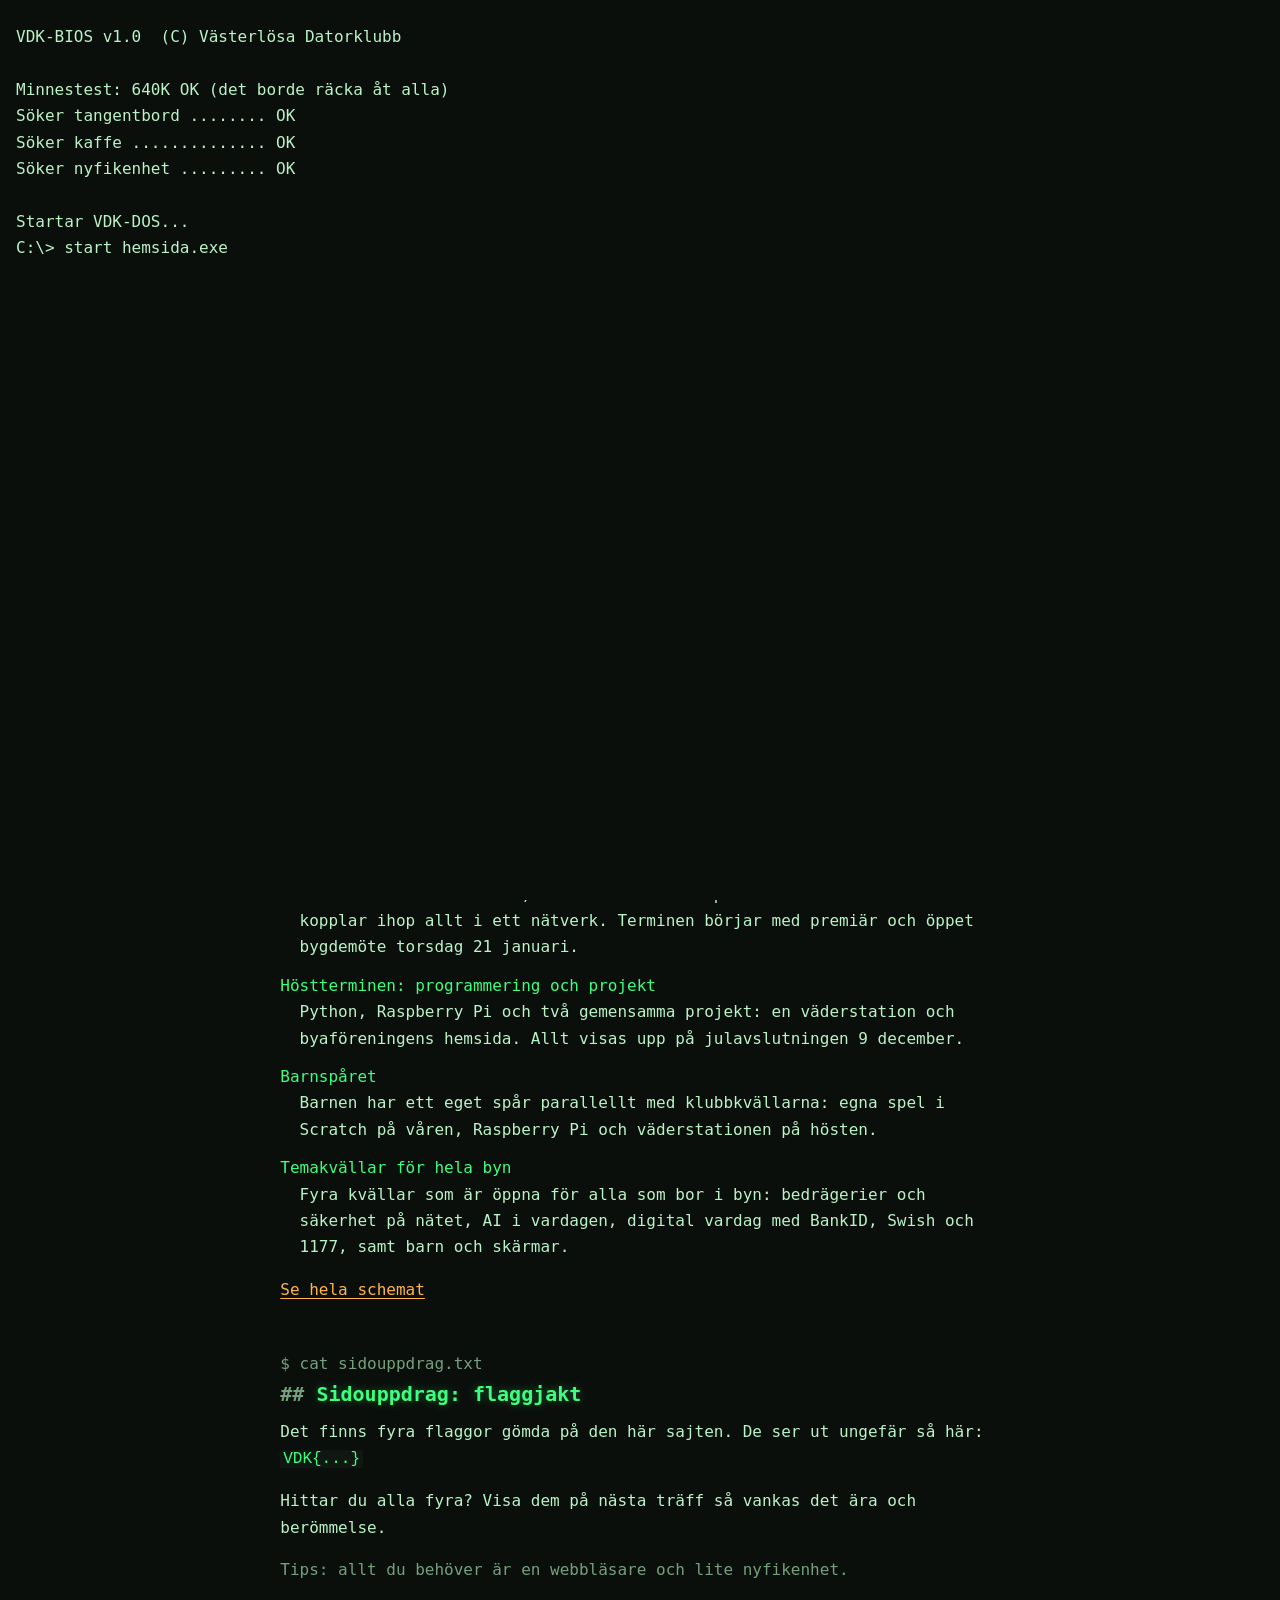
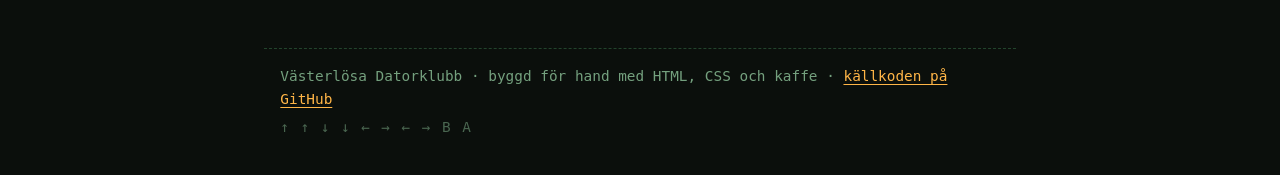
<file: index.html>
<!doctype html>
<html lang="sv">
<head>
  <meta charset="utf-8">
  <meta name="viewport" content="width=device-width, initial-scale=1">
  <title>Västerlösa Datorklubb</title>
  <meta name="description" content="Västerlösa Datorklubb: en datorklubb för hela byn, med klubbkvällar, barnspår och temakvällar under 2027.">
  <meta name="theme-color" content="#0b0f0c">
  <link rel="icon" href="favicon.svg" type="image/svg+xml">
  <link rel="stylesheet" href="style.css">
  <script src="main.js" defer></script>
</head>
<body>
<!--
  Hej du som läser källkoden!
  Det är precis så här man lär sig. Fortsätt gräva.

  Flagga 1/4: VDK{v13w_s0urc3_4r_3n_sup3rkr4ft}
-->
<a class="skip" href="#main">Hoppa till innehållet</a>

<header class="site-header wrap">
  <a class="logo" href="index.html" aria-label="Västerlösa Datorklubb, startsida">VDK<span class="cursor" aria-hidden="true">_</span></a>
  <nav aria-label="Huvudmeny">
    <ul>
      <li><a href="schema.html">schema</a></li>
      <li><a href="delta.html">delta</a></li>
      <li><a href="projekt.html">projekt</a></li>
      <li><a href="sponsorer.html">sponsorer</a></li>
    </ul>
  </nav>
</header>

<main id="main" class="wrap">

  <section aria-labelledby="title">
<pre class="ascii" aria-hidden="true">
__     ______  _  __
\ \   / /  _ \| |/ /
 \ \ / /| | | | ' /
  \ V / | |_| | . \
   \_/  |____/|_|\_\
</pre>
    <h1 id="title">Västerlösa Datorklubb</h1>
    <p class="tagline">En datorklubb för hela byn. Vi skruvar, installerar, programmerar och bygger saker tillsammans, och barnen har ett eget spår med Scratch. Nybörjare och veteraner är lika välkomna.</p>
    <p><a href="delta.html">Så är du med</a> · <a href="schema.html">Schema 2027</a></p>
  </section>

  <!-- Fylls i av main.js utifrån schema.html -->
  <section id="next-meetup" class="box" aria-labelledby="next-title" hidden>
    <p class="prompt" aria-hidden="true">$ ./nasta-traff --nedrakning</p>
    <h2 id="next-title">Nästa träff</h2>
    <p class="next-when" data-field="when"></p>
    <p class="next-what" data-field="what"></p>
    <p class="countdown" data-field="countdown"></p>
    <p class="unix dim" data-field="unix"></p>
  </section>

  <section aria-labelledby="year-title">
    <p class="prompt" aria-hidden="true">$ cat 2027.txt</p>
    <h2 id="year-title">Det här gör vi 2027</h2>
    <dl>
      <dt>Vårterminen: hårdvara, operativsystem och nätverk</dt>
      <dd>Vi skruvar isär datorer, installerar Linux på skänkta datorer och kopplar ihop allt i ett nätverk. Terminen börjar med premiär och öppet bygdemöte torsdag 21 januari.</dd>
      <dt>Höstterminen: programmering och projekt</dt>
      <dd>Python, Raspberry Pi och två gemensamma projekt: en väderstation och byaföreningens hemsida. Allt visas upp på julavslutningen 9 december.</dd>
      <dt>Barnspåret</dt>
      <dd>Barnen har ett eget spår parallellt med klubbkvällarna: egna spel i Scratch på våren, Raspberry Pi och väderstationen på hösten.</dd>
      <dt>Temakvällar för hela byn</dt>
      <dd>Fyra kvällar som är öppna för alla som bor i byn: bedrägerier och säkerhet på nätet, AI i vardagen, digital vardag med BankID, Swish och 1177, samt barn och skärmar.</dd>
    </dl>
    <p><a href="schema.html">Se hela schemat</a></p>
  </section>

  <section aria-labelledby="quest-title">
    <p class="prompt" aria-hidden="true">$ cat sidouppdrag.txt</p>
    <h2 id="quest-title">Sidouppdrag: flaggjakt</h2>
    <p>Det finns fyra flaggor gömda på den här sajten. De ser ut ungefär så här: <code>VDK{...}</code></p>
    <p>Hittar du alla fyra? Visa dem på nästa träff så vankas det ära och berömmelse.</p>
    <p class="dim">Tips: allt du behöver är en webbläsare och lite nyfikenhet.</p>
  </section>

</main>

<footer class="site-footer wrap">
  <p>Västerlösa Datorklubb · byggd för hand med HTML, CSS och kaffe · <a href="https://github.com/vasterlosa-datorklubb/vdk-hemsida">källkoden på GitHub</a></p>
  <p class="konami" title="Prova att trycka på tangenterna">↑ ↑ ↓ ↓ ← → ← → B A</p>
</footer>
</body>
</html>
</file>
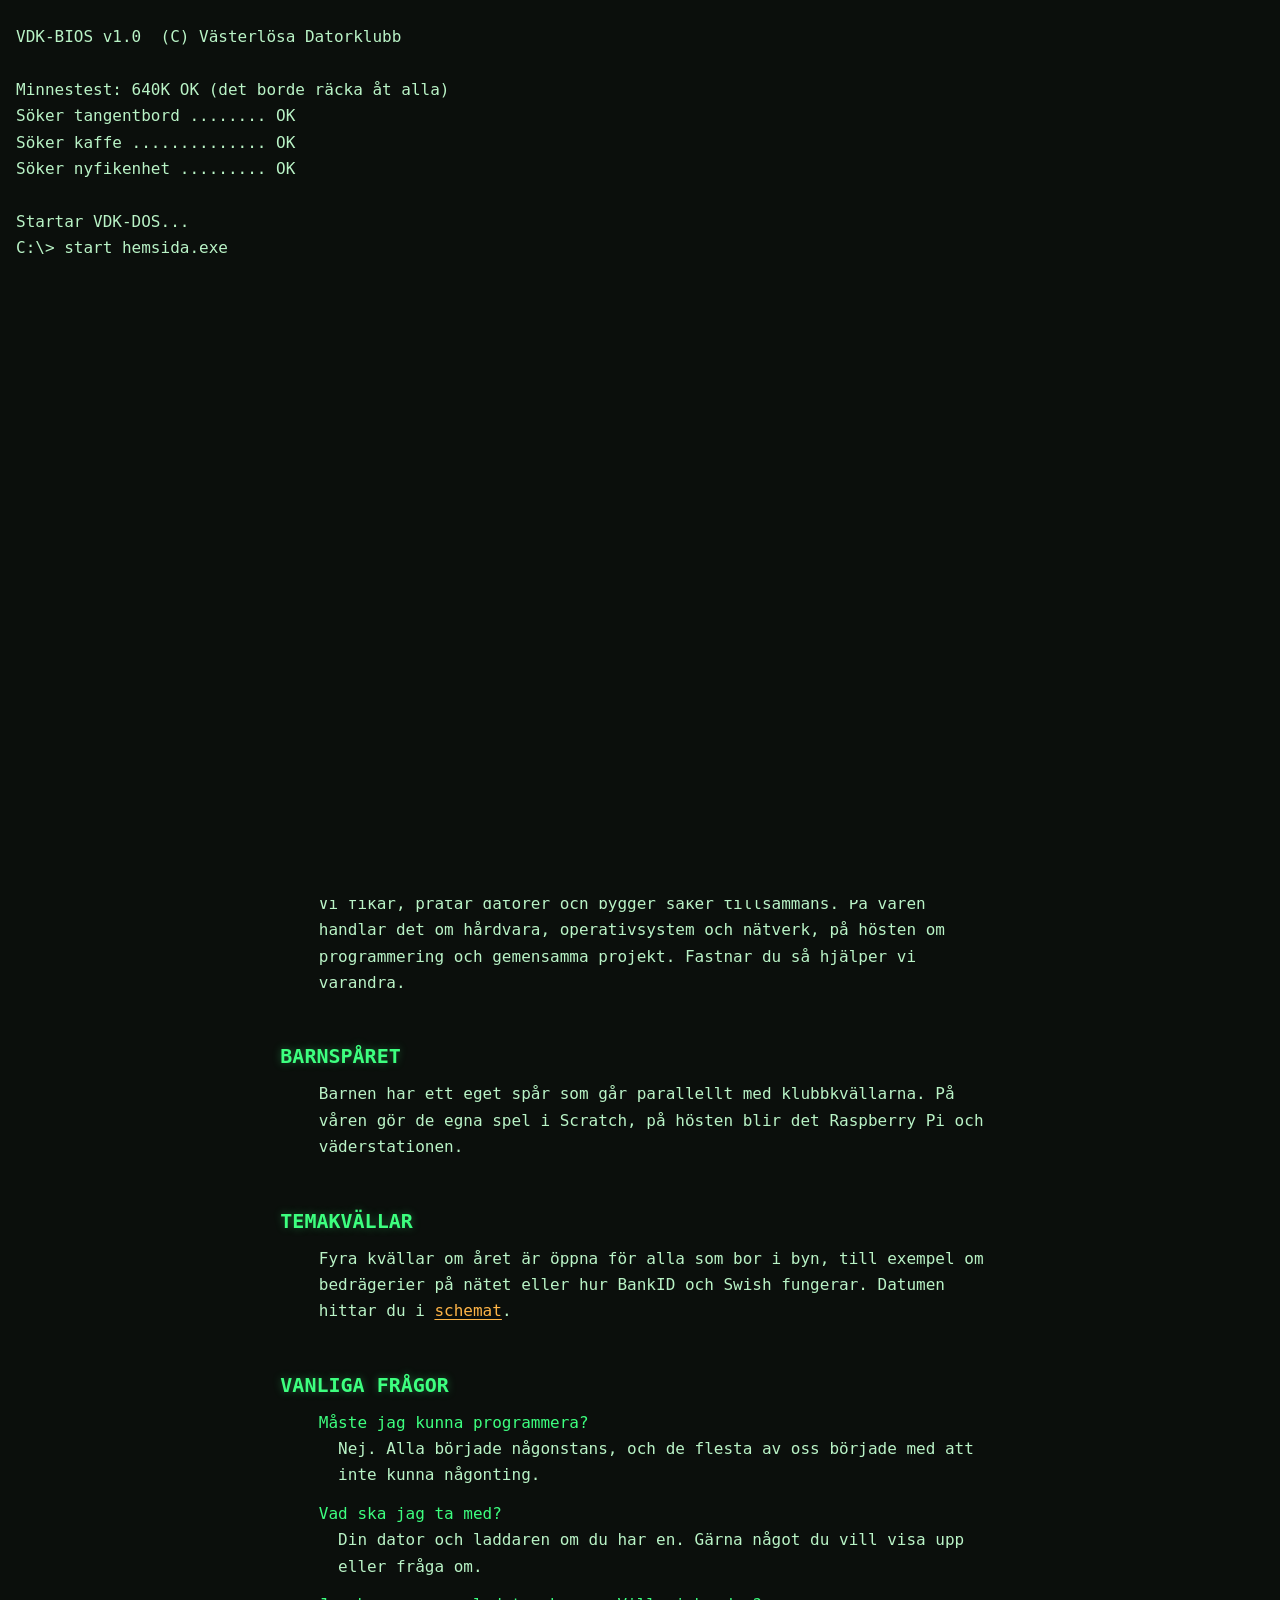
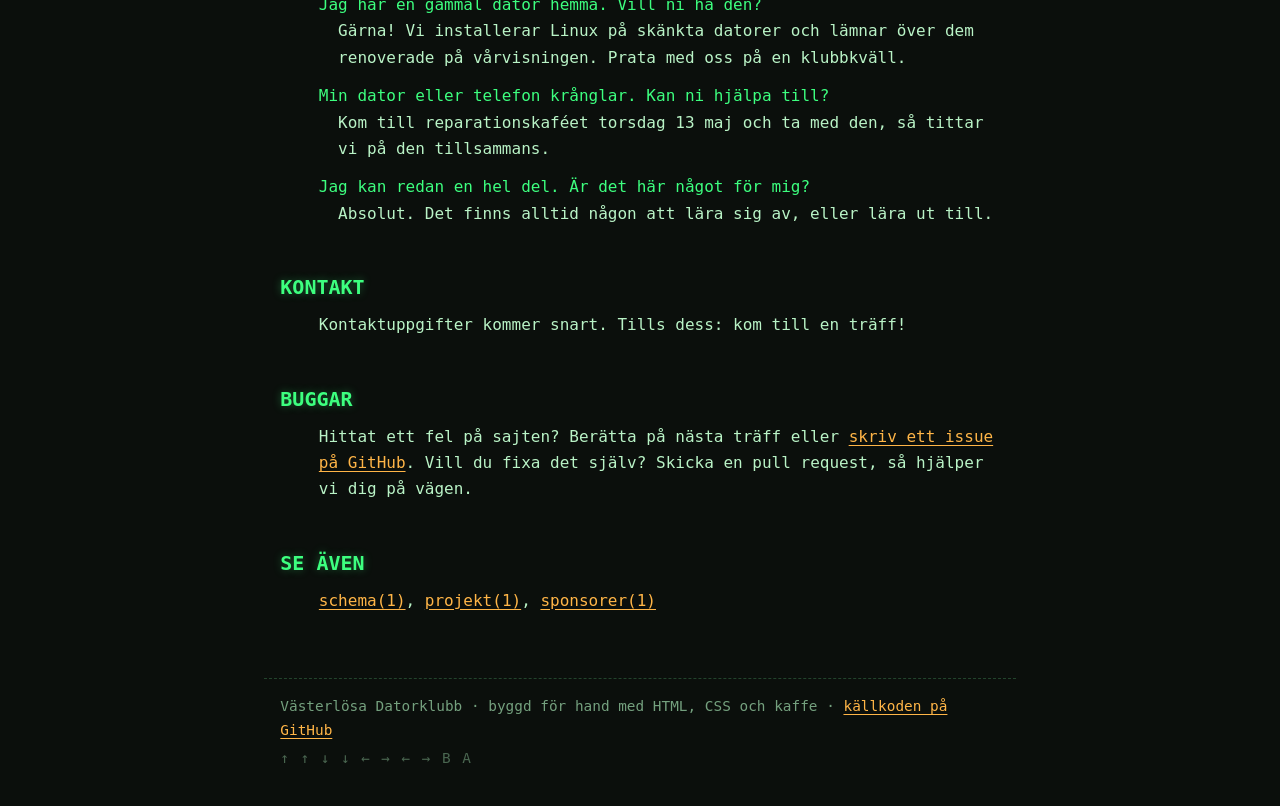
<file: delta.html>
<!doctype html>
<html lang="sv">
<head>
  <meta charset="utf-8">
  <meta name="viewport" content="width=device-width, initial-scale=1">
  <title>Delta · Västerlösa Datorklubb</title>
  <meta name="description" content="Så är du med i Västerlösa Datorklubb. Inga förkunskaper krävs, och barnen har ett eget spår.">
  <meta name="theme-color" content="#0b0f0c">
  <link rel="icon" href="favicon.svg" type="image/svg+xml">
  <link rel="stylesheet" href="style.css">
  <script src="main.js" defer></script>
</head>
<body>
<a class="skip" href="#main">Hoppa till innehållet</a>

<header class="site-header wrap">
  <a class="logo" href="index.html" aria-label="Västerlösa Datorklubb, startsida">VDK<span class="cursor" aria-hidden="true">_</span></a>
  <nav aria-label="Huvudmeny">
    <ul>
      <li><a href="schema.html">schema</a></li>
      <li><a href="delta.html" aria-current="page">delta</a></li>
      <li><a href="projekt.html">projekt</a></li>
      <li><a href="sponsorer.html">sponsorer</a></li>
    </ul>
  </nav>
</header>

<main id="main" class="wrap man">
  <p class="prompt" aria-hidden="true">$ man delta</p>
  <div class="man-head" aria-hidden="true">
    <span>DELTA(1)</span><span>Västerlösa Datorklubb</span><span>DELTA(1)</span>
  </div>

  <h1>Så är du med</h1>

  <section>
    <h2>Namn</h2>
    <p>delta: bli en del av Västerlösa Datorklubb</p>
  </section>

  <section>
    <h2>Systemkrav</h2>
    <dl>
      <dt>Nyfikenhet</dt>
      <dd>version 1.0 eller senare</dd>
      <dt>Förkunskaper</dt>
      <dd>inga alls</dd>
      <dt>Dator</dt>
      <dd>ta med om du har en, men kom även om du inte har det</dd>
    </dl>
  </section>

  <section>
    <h2>Installation</h2>
    <ol>
      <li>Kom till premiären och det öppna bygdemötet torsdag 21 januari. Där berättar vi om klubben och du kan göra en intresseanmälan.</li>
      <li>Kolla <a href="schema.html">schemat</a> för resten av året. Klubbkvällarna är på torsdagar udda veckor.</li>
      <li>Säg hej. Resten löser sig.</li>
    </ol>
    <!-- TODO: kostar det något? Skriv det här i så fall. -->
  </section>

  <section>
    <h2>Beskrivning</h2>
    <p>Vi fikar, pratar datorer och bygger saker tillsammans. På våren handlar det om hårdvara, operativsystem och nätverk, på hösten om programmering och gemensamma projekt. Fastnar du så hjälper vi varandra.</p>
  </section>

  <section>
    <h2>Barnspåret</h2>
    <!-- TODO: vilka åldrar gäller barnspåret? -->
    <p>Barnen har ett eget spår som går parallellt med klubbkvällarna. På våren gör de egna spel i Scratch, på hösten blir det Raspberry Pi och väderstationen.</p>
  </section>

  <section>
    <h2>Temakvällar</h2>
    <p>Fyra kvällar om året är öppna för alla som bor i byn, till exempel om bedrägerier på nätet eller hur BankID och Swish fungerar. Datumen hittar du i <a href="schema.html">schemat</a>.</p>
  </section>

  <section>
    <h2>Vanliga frågor</h2>
    <dl>
      <dt>Måste jag kunna programmera?</dt>
      <dd>Nej. Alla började någonstans, och de flesta av oss började med att inte kunna någonting.</dd>
      <dt>Vad ska jag ta med?</dt>
      <dd>Din dator och laddaren om du har en. Gärna något du vill visa upp eller fråga om.</dd>
      <dt>Jag har en gammal dator hemma. Vill ni ha den?</dt>
      <dd>Gärna! Vi installerar Linux på skänkta datorer och lämnar över dem renoverade på vårvisningen. Prata med oss på en klubbkväll.</dd>
      <dt>Min dator eller telefon krånglar. Kan ni hjälpa till?</dt>
      <dd>Kom till reparationskaféet torsdag 13 maj och ta med den, så tittar vi på den tillsammans.</dd>
      <dt>Jag kan redan en hel del. Är det här något för mig?</dt>
      <dd>Absolut. Det finns alltid någon att lära sig av, eller lära ut till.</dd>
    </dl>
  </section>

  <section>
    <h2>Kontakt</h2>
    <!-- TODO: lägg in e-post eller annan kontaktväg -->
    <p>Kontaktuppgifter kommer snart. Tills dess: kom till en träff!</p>
  </section>

  <section>
    <h2>Buggar</h2>
    <p>Hittat ett fel på sajten? Berätta på nästa träff eller <a href="https://github.com/vasterlosa-datorklubb/vdk-hemsida/issues">skriv ett issue på GitHub</a>. Vill du fixa det själv? Skicka en pull request, så hjälper vi dig på vägen.</p>
  </section>

  <section>
    <h2>Se även</h2>
    <p><a href="schema.html">schema(1)</a>, <a href="projekt.html">projekt(1)</a>, <a href="sponsorer.html">sponsorer(1)</a></p>
  </section>
</main>

<footer class="site-footer wrap">
  <p>Västerlösa Datorklubb · byggd för hand med HTML, CSS och kaffe · <a href="https://github.com/vasterlosa-datorklubb/vdk-hemsida">källkoden på GitHub</a></p>
  <p class="konami" title="Prova att trycka på tangenterna">↑ ↑ ↓ ↓ ← → ← → B A</p>
</footer>
</body>
</html>
</file>
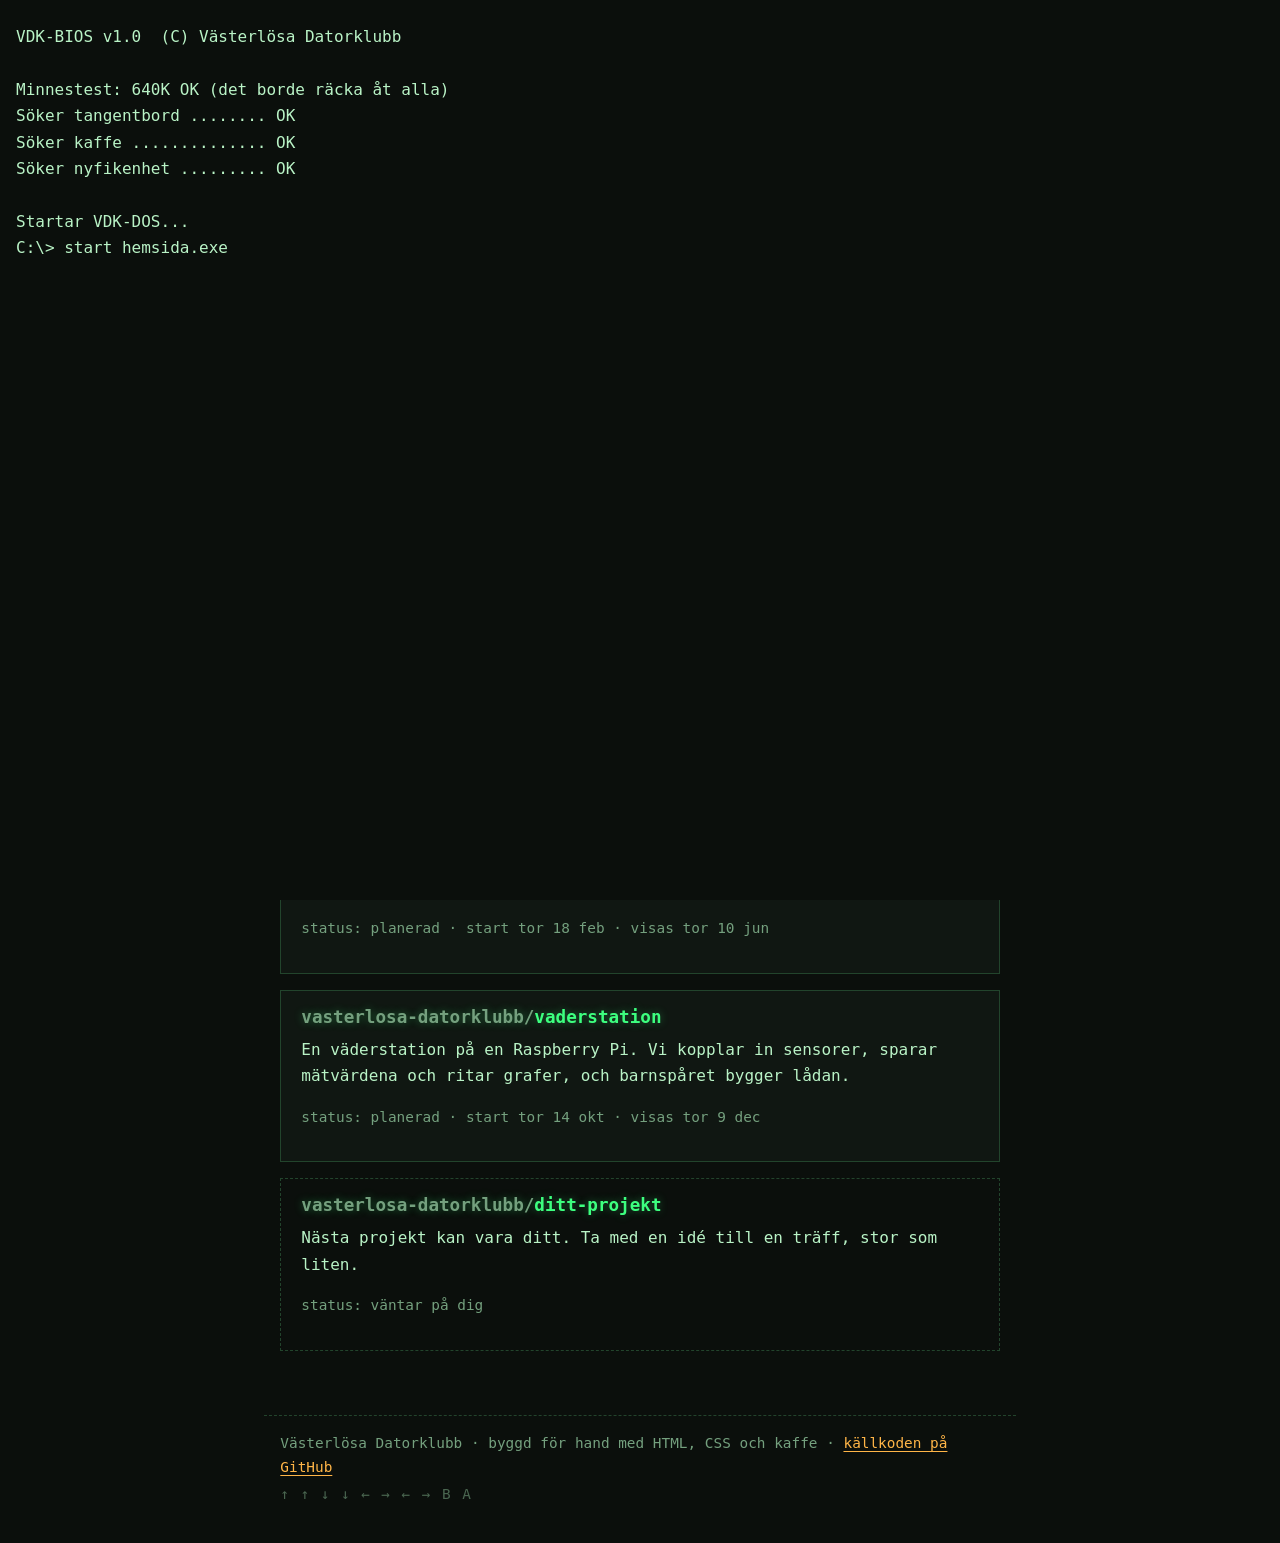
<file: projekt.html>
<!doctype html>
<html lang="sv">
<head>
  <meta charset="utf-8">
  <meta name="viewport" content="width=device-width, initial-scale=1">
  <title>Projekt · Västerlösa Datorklubb</title>
  <meta name="description" content="Det Västerlösa Datorklubb bygger 2027: renoverade datorer, Scratch-spel, en väderstation och byns hemsida.">
  <meta name="theme-color" content="#0b0f0c">
  <link rel="icon" href="favicon.svg" type="image/svg+xml">
  <link rel="stylesheet" href="style.css">
  <script src="main.js" defer></script>
</head>
<body>
<a class="skip" href="#main">Hoppa till innehållet</a>

<header class="site-header wrap">
  <a class="logo" href="index.html" aria-label="Västerlösa Datorklubb, startsida">VDK<span class="cursor" aria-hidden="true">_</span></a>
  <nav aria-label="Huvudmeny">
    <ul>
      <li><a href="schema.html">schema</a></li>
      <li><a href="delta.html">delta</a></li>
      <li><a href="projekt.html" aria-current="page">projekt</a></li>
      <li><a href="sponsorer.html">sponsorer</a></li>
    </ul>
  </nav>
</header>

<main id="main" class="wrap">
  <p class="prompt" aria-hidden="true">$ ls ~/projekt</p>
  <h1>Projekt</h1>
  <p>Här samlar vi det klubben bygger. All kod läggs öppet på GitHub, så att vem som helst kan titta, lära sig och bidra.</p>
  <p>GitHub: <a href="https://github.com/vasterlosa-datorklubb">github.com/vasterlosa-datorklubb</a></p>

  <ul class="repos">
    <li class="repo">
      <h2><span class="dim">vasterlosa-datorklubb/</span><wbr><a class="name" href="https://github.com/vasterlosa-datorklubb/vdk-hemsida">vdk-hemsida</a></h2>
      <p>Den här sajten, och klubbens allra första projekt. Vanlig HTML, CSS och lite JavaScript, inga ramverk. Under hösten bygger vi vidare på den tillsammans, från HTML och struktur till design och publicering.</p>
      <p>Hittar du en bugg eller något som kan bli bättre? <a href="https://github.com/vasterlosa-datorklubb/vdk-hemsida/issues">Skriv ett issue</a> eller skicka en <a href="https://github.com/vasterlosa-datorklubb/vdk-hemsida/pulls">pull request</a>!</p>
      <div class="langbar" aria-hidden="true">
        <span class="lang-html" style="width: 59%"></span>
        <span class="lang-css" style="width: 18%"></span>
        <span class="lang-js" style="width: 23%"></span>
      </div>
      <p class="meta">
        <i class="lang-html"></i>HTML 59% · <i class="lang-css"></i>CSS 18% · <i class="lang-js"></i>JavaScript 23%
        <br>status: pågår · byggs vidare tor 11 nov och tor 25 nov · visas tor 9 dec
      </p>
    </li>
    <li class="repo">
      <h2><span class="dim">vasterlosa-datorklubb/</span><wbr><span class="name">datorer-till-byn</span></h2>
      <p>Vi installerar Linux på skänkta datorer och lämnar över dem renoverade på vårvisningen.</p>
      <p class="meta">status: planerad · start tor 4 mar · visas tor 10 jun</p>
    </li>
    <li class="repo">
      <h2><span class="dim">vasterlosa-datorklubb/</span><wbr><span class="name">scratch-spel</span></h2>
      <p>Barnspårets egna spel i Scratch, med figurer, ljud, poäng och nivåer. Alla får spela varandras spel innan de visas upp på vårvisningen.</p>
      <p class="meta">status: planerad · start tor 18 feb · visas tor 10 jun</p>
    </li>
    <li class="repo">
      <h2><span class="dim">vasterlosa-datorklubb/</span><wbr><span class="name">vaderstation</span></h2>
      <p>En väderstation på en Raspberry Pi. Vi kopplar in sensorer, sparar mätvärdena och ritar grafer, och barnspåret bygger lådan.</p>
      <p class="meta">status: planerad · start tor 14 okt · visas tor 9 dec</p>
    </li>
    <li class="repo repo-empty">
      <h2><span class="dim">vasterlosa-datorklubb/</span><wbr><span class="name">ditt-projekt</span></h2>
      <p>Nästa projekt kan vara ditt. Ta med en idé till en träff, stor som liten.</p>
      <p class="meta">status: väntar på dig</p>
    </li>
  </ul>
</main>

<footer class="site-footer wrap">
  <p>Västerlösa Datorklubb · byggd för hand med HTML, CSS och kaffe · <a href="https://github.com/vasterlosa-datorklubb/vdk-hemsida">källkoden på GitHub</a></p>
  <p class="konami" title="Prova att trycka på tangenterna">↑ ↑ ↓ ↓ ← → ← → B A</p>
</footer>
</body>
</html>
</file>
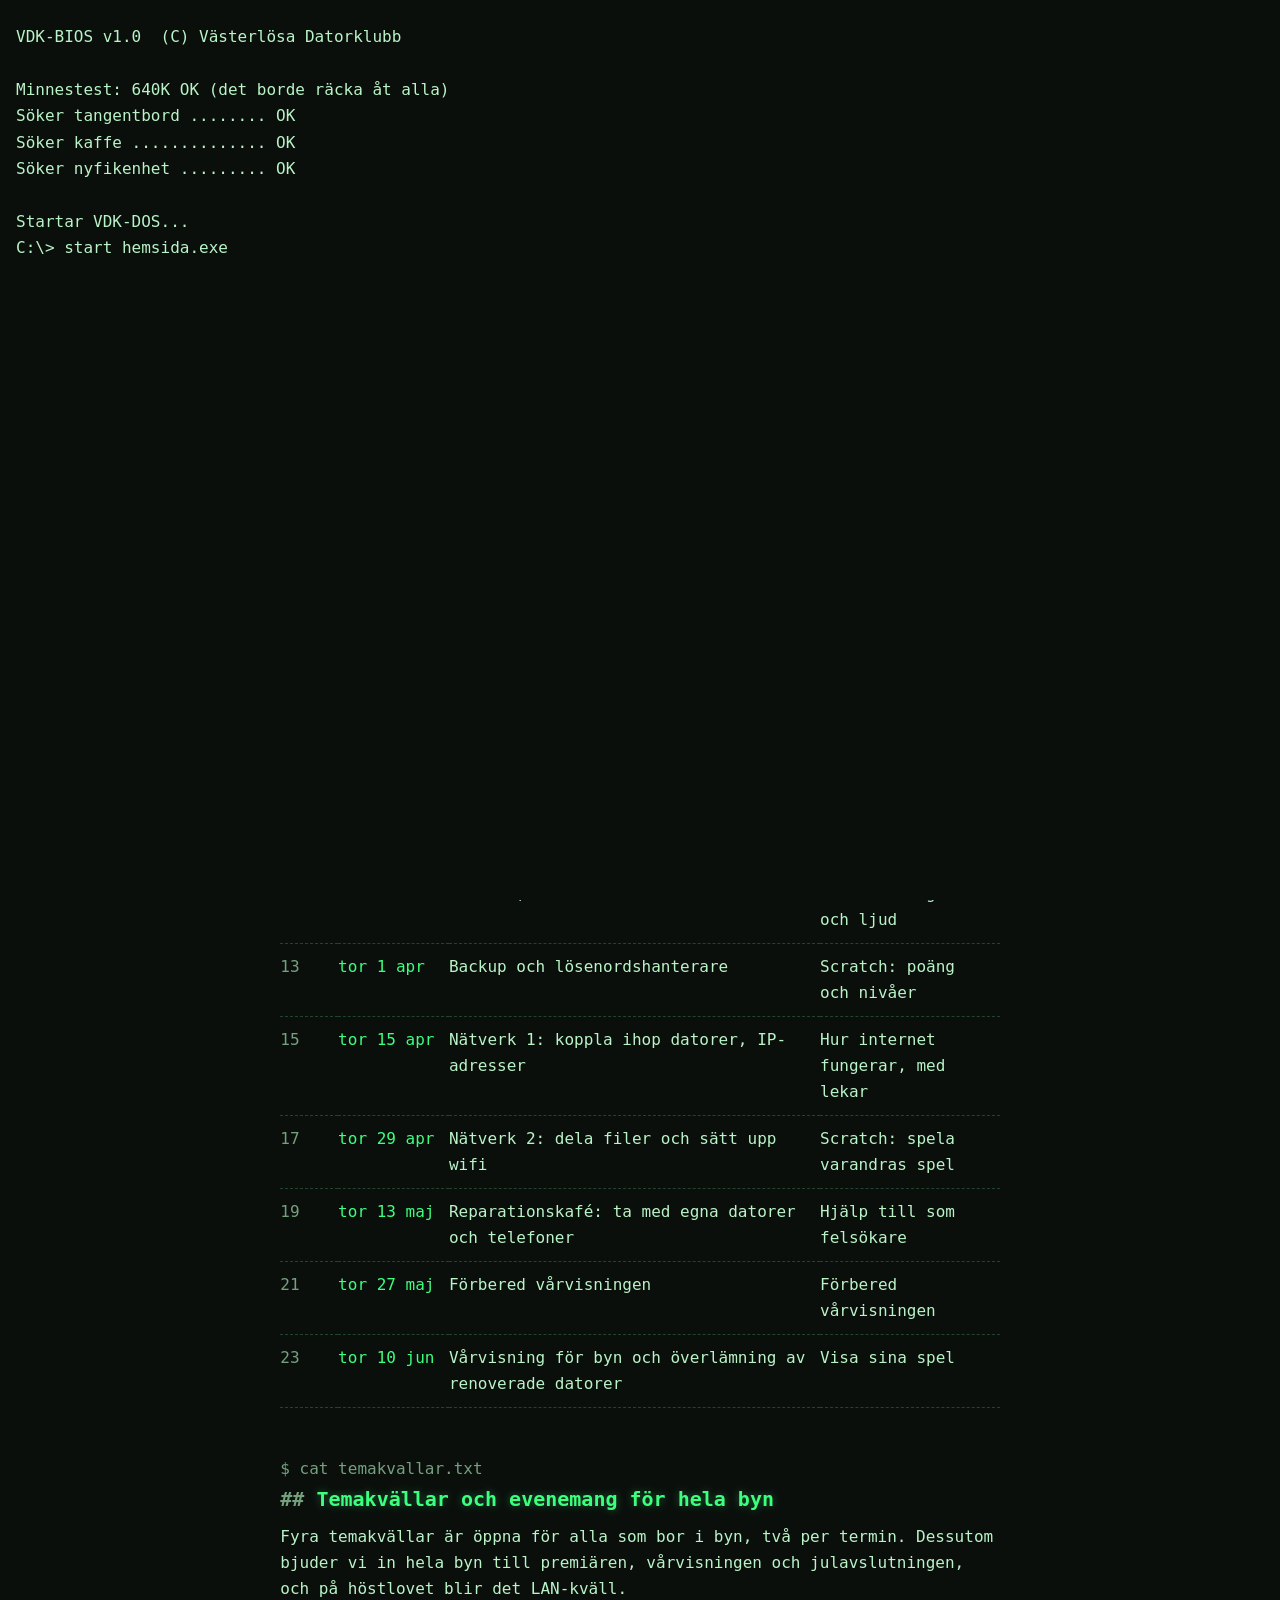
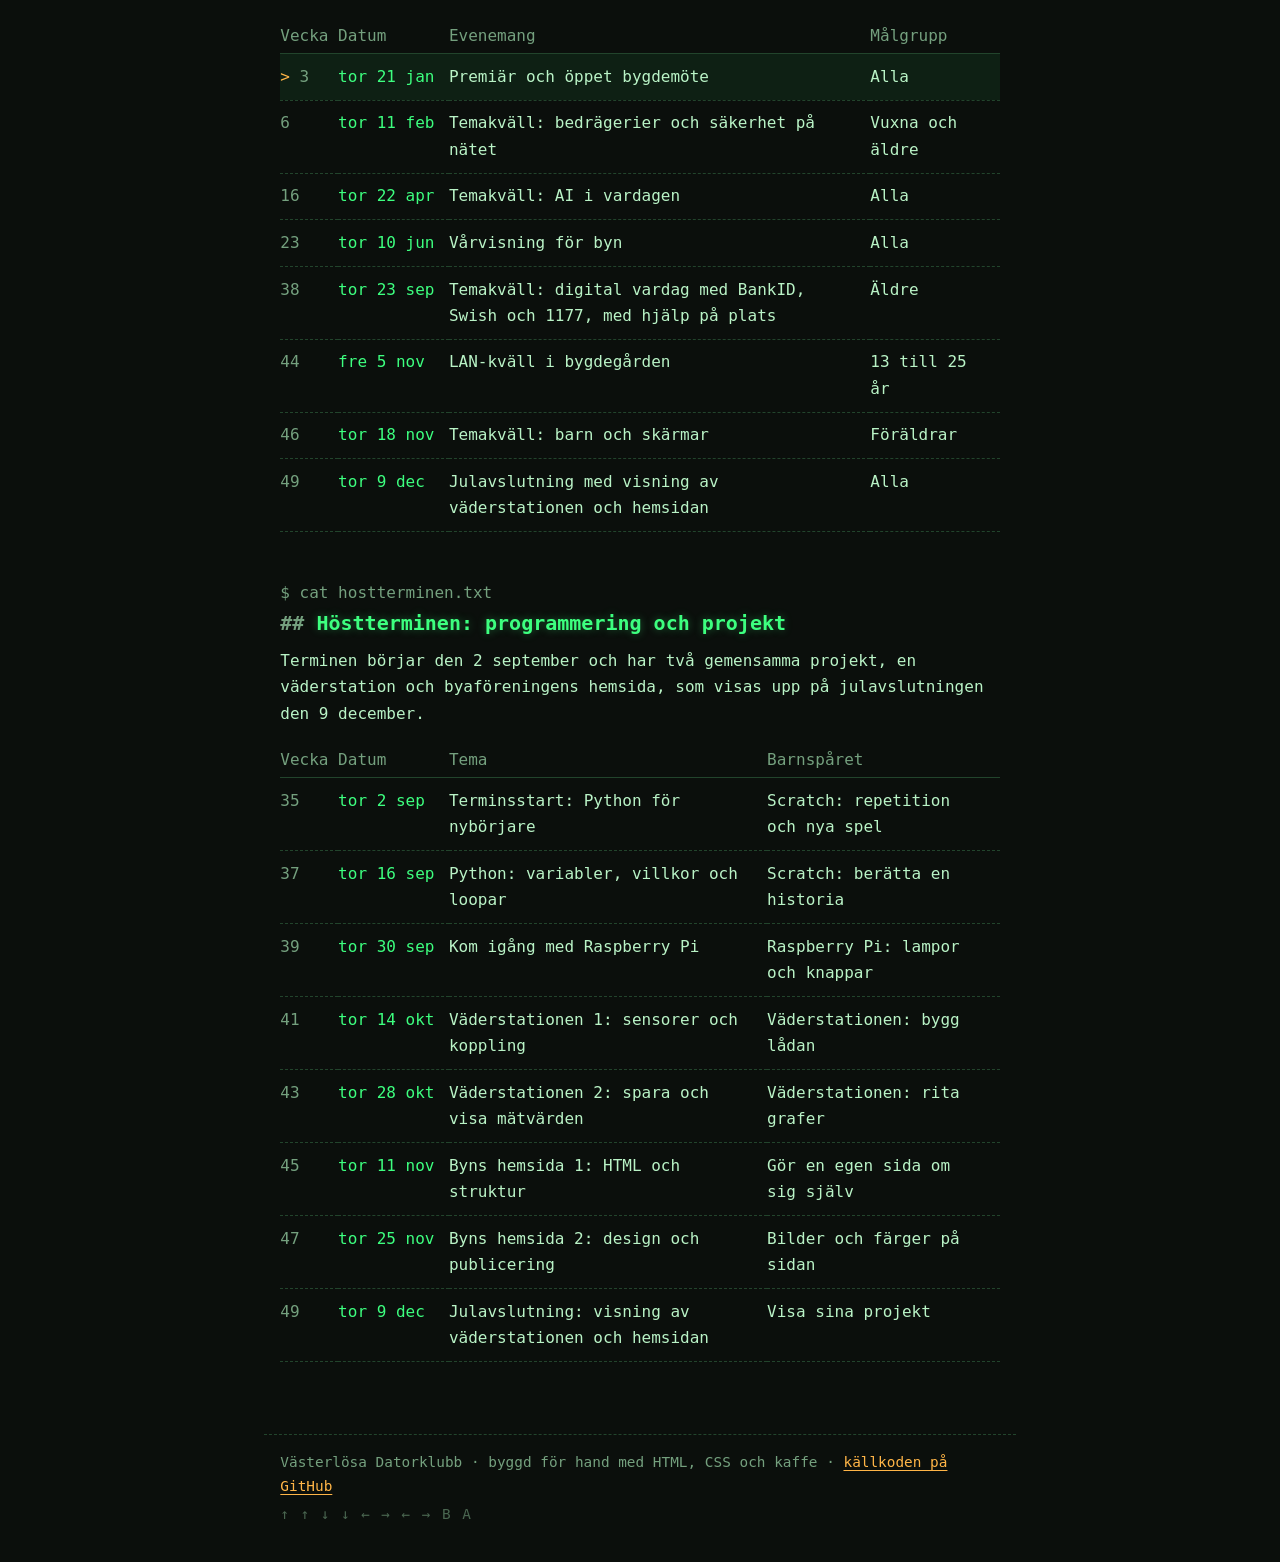
<file: schema.html>
<!doctype html>
<html lang="sv">
<head>
  <meta charset="utf-8">
  <meta name="viewport" content="width=device-width, initial-scale=1">
  <title>Schema 2027 · Västerlösa Datorklubb</title>
  <meta name="description" content="Schema 2027 för Västerlösa Datorklubb: klubbkvällar, barnspåret, temakvällar och evenemang för hela byn.">
  <meta name="theme-color" content="#0b0f0c">
  <link rel="icon" href="favicon.svg" type="image/svg+xml">
  <link rel="stylesheet" href="style.css">
  <script src="main.js" defer></script>
</head>
<body>
<a class="skip" href="#main">Hoppa till innehållet</a>

<header class="site-header wrap">
  <a class="logo" href="index.html" aria-label="Västerlösa Datorklubb, startsida">VDK<span class="cursor" aria-hidden="true">_</span></a>
  <nav aria-label="Huvudmeny">
    <ul>
      <li><a href="schema.html" aria-current="page">schema</a></li>
      <li><a href="delta.html">delta</a></li>
      <li><a href="projekt.html">projekt</a></li>
      <li><a href="sponsorer.html">sponsorer</a></li>
    </ul>
  </nav>
</header>

<main id="main" class="wrap">
  <p class="prompt" aria-hidden="true">$ cat schema-2027.txt</p>
  <h1>Schema 2027</h1>

  <!-- TODO: bekräfta tiden. Den gäller alla rader som inte har en egen tid, och följer med i kalenderfilen. -->
  <p>Klubbkvällarna är på torsdagar udda veckor, kl <span id="meeting-time">18.00–21.00</span>.</p>
  <!-- TODO: lägg in klubbens lokal här. Texten följer med i kalenderfilen. -->
  <p>Plats: <span id="location">meddelas snart</span></p>
  <p><button id="calendar-download" class="btn" type="button" hidden>Lägg in schemat i din kalender (.ics)</button></p>

  <!--
    Så fungerar tabellerna:
    Varje rad har sitt datum i <time datetime="ÅÅÅÅ-MM-DD">. Nedräkningen på startsidan och
    kalenderfilen läser datumet därifrån, så håll det formatet så fungerar allt.
    Har en träff en annan tid än den vanliga, skriv tiden efter datumet:
    <td><time datetime="2027-11-05">fre 5 nov</time> 18.00–23.00</td>
  -->

  <section aria-labelledby="spring">
    <p class="prompt" aria-hidden="true">$ cat varterminen.txt</p>
    <h2 id="spring">Vårterminen: hårdvara, operativsystem och nätverk</h2>
    <p>Terminen börjar med premiär och bygdemöte den 21 januari och slutar med en visning för byn den 10 juni. Barnspåret kör Scratch parallellt från februari.</p>
    <table class="schedule term" aria-labelledby="spring">
      <thead>
        <tr><th scope="col">Vecka</th><th scope="col">Datum</th><th scope="col">Tema</th><th scope="col">Barnspåret</th></tr>
      </thead>
      <tbody>
        <tr><td>3</td><td><time datetime="2027-01-21">tor 21 jan</time></td><td>Premiär och öppet bygdemöte: presentation av klubben, intresseanmälan, beslut om bygdepengen</td><td>Prova på</td></tr>
        <tr><td>5</td><td><time datetime="2027-02-04">tor 4 feb</time></td><td>Vad finns i en dator? Vi skruvar isär</td><td>Skruva isär</td></tr>
        <tr><td>7</td><td><time datetime="2027-02-18">tor 18 feb</time></td><td>Bygg ihop och felsök</td><td>Kom igång med Scratch</td></tr>
        <tr><td>9</td><td><time datetime="2027-03-04">tor 4 mar</time></td><td>Installera Linux på skänkta datorer</td><td>Scratch: första spelet</td></tr>
        <tr><td>11</td><td><time datetime="2027-03-18">tor 18 mar</time></td><td>Windows, Mac och Linux sida vid sida</td><td>Scratch: figurer och ljud</td></tr>
        <tr><td>13</td><td><time datetime="2027-04-01">tor 1 apr</time></td><td>Backup och lösenordshanterare</td><td>Scratch: poäng och nivåer</td></tr>
        <tr><td>15</td><td><time datetime="2027-04-15">tor 15 apr</time></td><td>Nätverk 1: koppla ihop datorer, IP-adresser</td><td>Hur internet fungerar, med lekar</td></tr>
        <tr><td>17</td><td><time datetime="2027-04-29">tor 29 apr</time></td><td>Nätverk 2: dela filer och sätt upp wifi</td><td>Scratch: spela varandras spel</td></tr>
        <tr><td>19</td><td><time datetime="2027-05-13">tor 13 maj</time></td><td>Reparationskafé: ta med egna datorer och telefoner</td><td>Hjälp till som felsökare</td></tr>
        <tr><td>21</td><td><time datetime="2027-05-27">tor 27 maj</time></td><td>Förbered vårvisningen</td><td>Förbered vårvisningen</td></tr>
        <tr><td>23</td><td><time datetime="2027-06-10">tor 10 jun</time></td><td>Vårvisning för byn och överlämning av renoverade datorer</td><td>Visa sina spel</td></tr>
      </tbody>
    </table>
  </section>

  <section aria-labelledby="events">
    <p class="prompt" aria-hidden="true">$ cat temakvallar.txt</p>
    <h2 id="events">Temakvällar och evenemang för hela byn</h2>
    <p>Fyra temakvällar är öppna för alla som bor i byn, två per termin. Dessutom bjuder vi in hela byn till premiären, vårvisningen och julavslutningen, och på höstlovet blir det LAN-kväll.</p>
    <table class="schedule events" aria-labelledby="events">
      <thead>
        <tr><th scope="col">Vecka</th><th scope="col">Datum</th><th scope="col">Evenemang</th><th scope="col">Målgrupp</th></tr>
      </thead>
      <tbody>
        <tr><td>3</td><td><time datetime="2027-01-21">tor 21 jan</time></td><td>Premiär och öppet bygdemöte</td><td>Alla</td></tr>
        <tr><td>6</td><td><time datetime="2027-02-11">tor 11 feb</time></td><td>Temakväll: bedrägerier och säkerhet på nätet</td><td>Vuxna och äldre</td></tr>
        <tr><td>16</td><td><time datetime="2027-04-22">tor 22 apr</time></td><td>Temakväll: AI i vardagen</td><td>Alla</td></tr>
        <tr><td>23</td><td><time datetime="2027-06-10">tor 10 jun</time></td><td>Vårvisning för byn</td><td>Alla</td></tr>
        <tr><td>38</td><td><time datetime="2027-09-23">tor 23 sep</time></td><td>Temakväll: digital vardag med BankID, Swish och 1177, med hjälp på plats</td><td>Äldre</td></tr>
        <tr><td>44</td><td><time datetime="2027-11-05">fre 5 nov</time></td><td>LAN-kväll i bygdegården</td><td>13 till 25 år</td></tr>
        <tr><td>46</td><td><time datetime="2027-11-18">tor 18 nov</time></td><td>Temakväll: barn och skärmar</td><td>Föräldrar</td></tr>
        <tr><td>49</td><td><time datetime="2027-12-09">tor 9 dec</time></td><td>Julavslutning med visning av väderstationen och hemsidan</td><td>Alla</td></tr>
      </tbody>
    </table>
  </section>

  <section aria-labelledby="autumn">
    <p class="prompt" aria-hidden="true">$ cat hostterminen.txt</p>
    <h2 id="autumn">Höstterminen: programmering och projekt</h2>
    <p>Terminen börjar den 2 september och har två gemensamma projekt, en väderstation och byaföreningens hemsida, som visas upp på julavslutningen den 9 december.</p>
    <table class="schedule term" aria-labelledby="autumn">
      <thead>
        <tr><th scope="col">Vecka</th><th scope="col">Datum</th><th scope="col">Tema</th><th scope="col">Barnspåret</th></tr>
      </thead>
      <tbody>
        <tr><td>35</td><td><time datetime="2027-09-02">tor 2 sep</time></td><td>Terminsstart: Python för nybörjare</td><td>Scratch: repetition och nya spel</td></tr>
        <tr><td>37</td><td><time datetime="2027-09-16">tor 16 sep</time></td><td>Python: variabler, villkor och loopar</td><td>Scratch: berätta en historia</td></tr>
        <tr><td>39</td><td><time datetime="2027-09-30">tor 30 sep</time></td><td>Kom igång med Raspberry Pi</td><td>Raspberry Pi: lampor och knappar</td></tr>
        <tr><td>41</td><td><time datetime="2027-10-14">tor 14 okt</time></td><td>Väderstationen 1: sensorer och koppling</td><td>Väderstationen: bygg lådan</td></tr>
        <tr><td>43</td><td><time datetime="2027-10-28">tor 28 okt</time></td><td>Väderstationen 2: spara och visa mätvärden</td><td>Väderstationen: rita grafer</td></tr>
        <tr><td>45</td><td><time datetime="2027-11-11">tor 11 nov</time></td><td>Byns hemsida 1: HTML och struktur</td><td>Gör en egen sida om sig själv</td></tr>
        <tr><td>47</td><td><time datetime="2027-11-25">tor 25 nov</time></td><td>Byns hemsida 2: design och publicering</td><td>Bilder och färger på sidan</td></tr>
        <tr><td>49</td><td><time datetime="2027-12-09">tor 9 dec</time></td><td>Julavslutning: visning av väderstationen och hemsidan</td><td>Visa sina projekt</td></tr>
      </tbody>
    </table>
  </section>
</main>

<footer class="site-footer wrap">
  <p>Västerlösa Datorklubb · byggd för hand med HTML, CSS och kaffe · <a href="https://github.com/vasterlosa-datorklubb/vdk-hemsida">källkoden på GitHub</a></p>
  <p class="konami" title="Prova att trycka på tangenterna">↑ ↑ ↓ ↓ ← → ← → B A</p>
</footer>
</body>
</html>
</file>
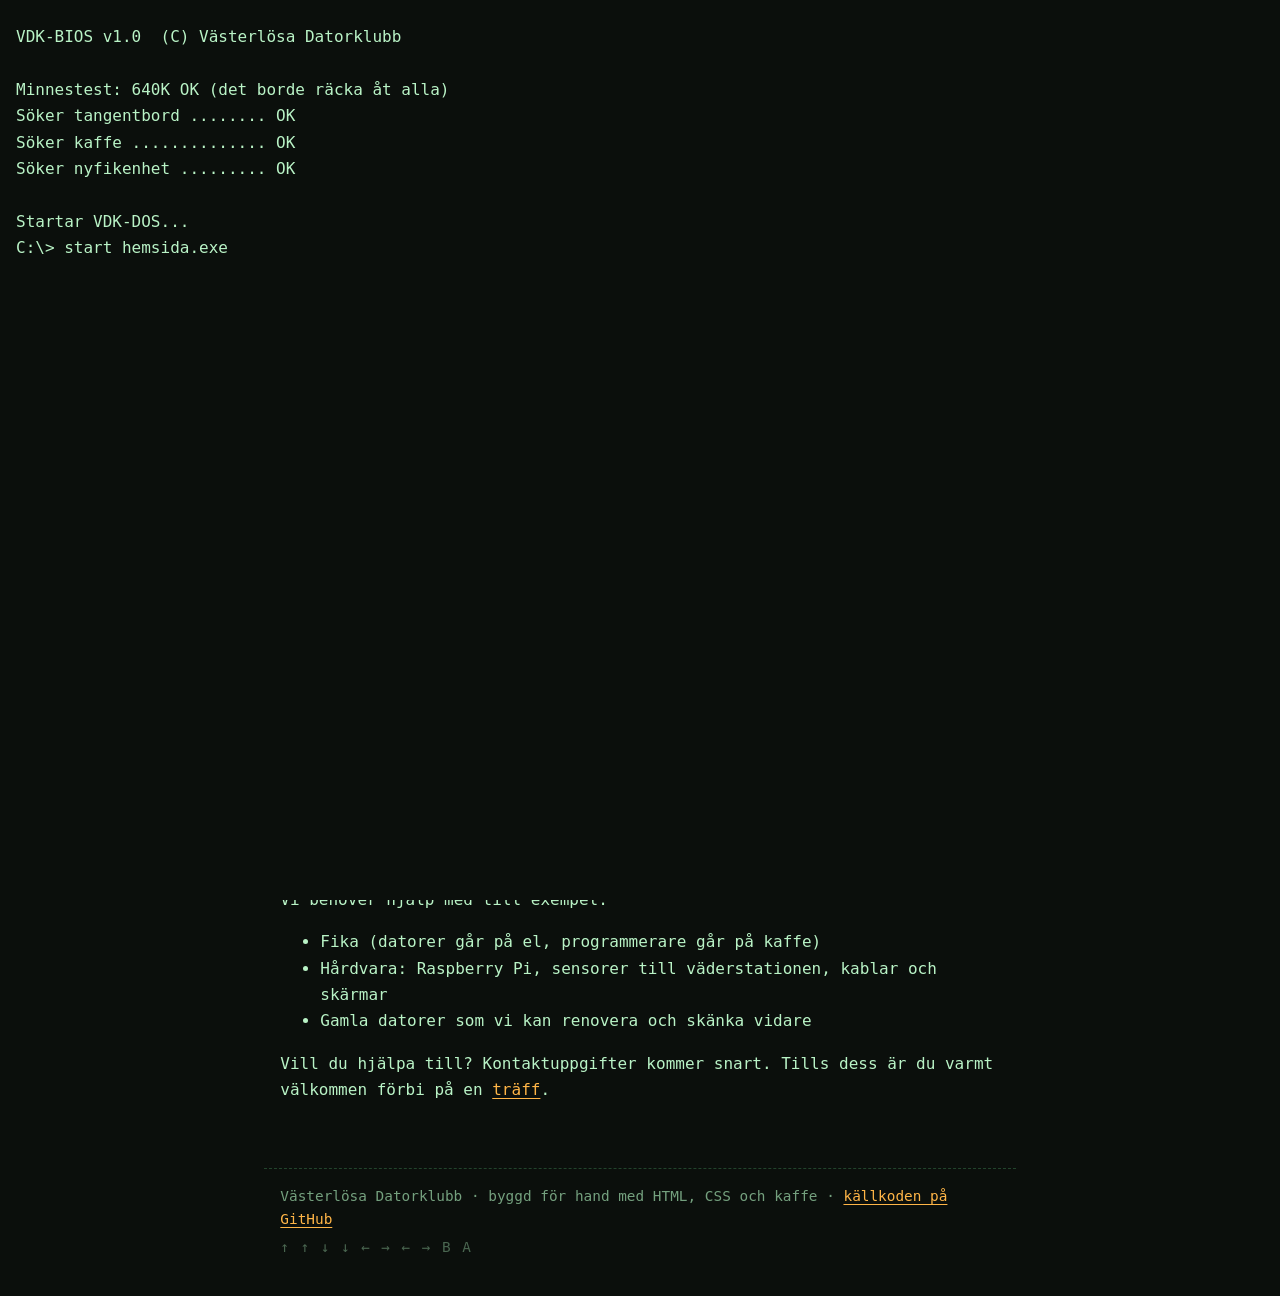
<file: sponsorer.html>
<!doctype html>
<html lang="sv">
<head>
  <meta charset="utf-8">
  <meta name="viewport" content="width=device-width, initial-scale=1">
  <title>Sponsorer · Västerlösa Datorklubb</title>
  <meta name="description" content="De som gör Västerlösa Datorklubb möjlig, och hur du kan bli en av dem.">
  <meta name="theme-color" content="#0b0f0c">
  <link rel="icon" href="favicon.svg" type="image/svg+xml">
  <link rel="stylesheet" href="style.css">
  <script src="main.js" defer></script>
</head>
<body>
<a class="skip" href="#main">Hoppa till innehållet</a>

<header class="site-header wrap">
  <a class="logo" href="index.html" aria-label="Västerlösa Datorklubb, startsida">VDK<span class="cursor" aria-hidden="true">_</span></a>
  <nav aria-label="Huvudmeny">
    <ul>
      <li><a href="schema.html">schema</a></li>
      <li><a href="delta.html">delta</a></li>
      <li><a href="projekt.html">projekt</a></li>
      <li><a href="sponsorer.html" aria-current="page">sponsorer</a></li>
    </ul>
  </nav>
</header>

<main id="main" class="wrap">
  <p class="prompt" aria-hidden="true">$ cat /etc/sponsorer</p>
  <h1>Sponsorer</h1>
  <p>Västerlösa Datorklubb drivs ideellt. Utan sponsorer blir det varken fika, Raspberry Pi eller sensorer till väderstationen. Stort tack till alla som hjälper till!</p>

  <!--
    Byt ut en "Ledig plats" mot en sponsor så här:
    <li><a href="https://example.se"><img src="sponsorer/foretaget.svg" alt="Företaget AB"></a></li>
  -->

  <section class="tier tier-ssd" aria-labelledby="ssd">
    <h2 id="ssd">SSD <small>huvudsponsor</small></h2>
    <ul class="slots">
      <li class="free">Ledig plats</li>
    </ul>
  </section>

  <section class="tier tier-hdd" aria-labelledby="hdd">
    <h2 id="hdd">HDD <small>sponsor</small></h2>
    <ul class="slots">
      <li class="free">Ledig plats</li>
      <li class="free">Ledig plats</li>
    </ul>
  </section>

  <section class="tier" aria-labelledby="diskett">
    <h2 id="diskett">Diskett <small>supporter</small></h2>
    <ul class="slots">
      <li class="free">Ledig plats</li>
      <li class="free">Ledig plats</li>
      <li class="free">Ledig plats</li>
    </ul>
  </section>

  <section aria-labelledby="bli-sponsor">
    <h2 id="bli-sponsor">Bli sponsor</h2>
    <p>Vi behöver hjälp med till exempel:</p>
    <ul>
      <li>Fika (datorer går på el, programmerare går på kaffe)</li>
      <li>Hårdvara: Raspberry Pi, sensorer till väderstationen, kablar och skärmar</li>
      <li>Gamla datorer som vi kan renovera och skänka vidare</li>
    </ul>
    <!-- TODO: lägg in kontaktväg för sponsorer -->
    <p>Vill du hjälpa till? Kontaktuppgifter kommer snart. Tills dess är du varmt välkommen förbi på en <a href="schema.html">träff</a>.</p>
  </section>
</main>

<footer class="site-footer wrap">
  <p>Västerlösa Datorklubb · byggd för hand med HTML, CSS och kaffe · <a href="https://github.com/vasterlosa-datorklubb/vdk-hemsida">källkoden på GitHub</a></p>
  <p class="konami" title="Prova att trycka på tangenterna">↑ ↑ ↓ ↓ ← → ← → B A</p>
</footer>
</body>
</html>
</file>
<file: style.css>
/*
 * Västerlösa Datorklubb
 * Fosforgrön terminal. Inga ramverk, bara CSS.
 */

:root {
  --bg: #0b0f0c;
  --panel: #101712;
  --line: #22442c;
  --text: #b9f3c6;
  --dim: #74a07e;
  --bright: #3dff7f;
  --amber: #ffb547;
  --font: ui-monospace, "Cascadia Code", "JetBrains Mono", "Fira Code", Menlo, Consolas, "DejaVu Sans Mono", monospace;

  /* Inget att se här. Eller? */
  --hemlighet: "VkRLe2I0czNfNjRfNHJfMW50M19rcnlwNzNyMW5nfQ==";

  color-scheme: dark;
}

* { box-sizing: border-box; }

html { background: var(--bg); }

body {
  margin: 0;
  background: var(--bg);
  color: var(--text);
  font: 16px/1.65 var(--font);
  -webkit-text-size-adjust: 100%;
}

/* Scanlines, som på en gammal bildskärm */
body::after {
  content: "";
  position: fixed;
  inset: 0;
  pointer-events: none;
  z-index: 50;
  background: repeating-linear-gradient(to bottom, transparent 0 2px, rgba(0, 0, 0, 0.14) 2px 3px);
}

.wrap {
  max-width: 78ch;
  margin: 0 auto;
  padding-left: 16px;
  padding-right: 16px;
}

/* ---------- Text ---------- */

h1, h2, h3 {
  color: var(--bright);
  line-height: 1.25;
  text-shadow: 0 0 8px rgba(61, 255, 127, 0.35);
}

h1 { font-size: 1.7rem; margin: 0.25rem 0 1rem; }
h2 { font-size: 1.25rem; margin: 2.5rem 0 0.75rem; }
h3 { font-size: 1rem; margin: 1.5rem 0 0.5rem; }

h1::before { content: "# "; color: var(--dim); text-shadow: none; }
h2::before { content: "## "; color: var(--dim); text-shadow: none; }

p, ul, ol, dl { margin: 0 0 1rem; }

dt { color: var(--bright); }
dd { margin: 0 0 0.75rem 2ch; }

a {
  color: var(--amber);
  text-underline-offset: 3px;
}

a:hover {
  background: var(--amber);
  color: var(--bg);
  text-decoration: none;
}

:focus-visible {
  outline: 2px solid var(--amber);
  outline-offset: 2px;
}

code {
  color: var(--bright);
  background: var(--panel);
  padding: 0 0.3ch;
}

.dim { color: var(--dim); }

.prompt {
  color: var(--dim);
  margin: 0;
}

.prompt + h1,
.prompt + h2 { margin-top: 0.25rem; }

main > section { margin-top: 3rem; }
main > section:first-child { margin-top: 0; }

.cursor { animation: blink 1.1s steps(1) infinite; }

@keyframes blink { 50% { opacity: 0; } }

.skip {
  position: absolute;
  left: -9999px;
}

.skip:focus {
  left: 16px;
  top: 8px;
  z-index: 200;
  background: var(--amber);
  color: var(--bg);
  padding: 0.25rem 0.75rem;
}

/* ---------- Sidhuvud och sidfot ---------- */

.site-header {
  display: flex;
  flex-wrap: wrap;
  align-items: baseline;
  justify-content: space-between;
  gap: 0.5rem 1.5rem;
  padding-top: 1rem;
  padding-bottom: 1rem;
  border-bottom: 1px dashed var(--line);
}

.logo {
  color: var(--bright);
  font-size: 1.3rem;
  font-weight: 700;
  text-decoration: none;
  text-shadow: 0 0 8px rgba(61, 255, 127, 0.4);
}

.site-header ul {
  display: flex;
  flex-wrap: wrap;
  gap: 0.25rem 1.25rem;
  list-style: none;
  margin: 0;
  padding: 0;
}

.site-header nav a { text-decoration: none; }
.site-header nav a::before { content: "./"; color: var(--dim); }
.site-header nav a:hover::before { color: inherit; }

.site-header nav a[aria-current="page"] {
  color: var(--bright);
  text-decoration: underline;
}

main { padding-top: 2rem; padding-bottom: 3rem; }

.site-footer {
  border-top: 1px dashed var(--line);
  padding-top: 1rem;
  padding-bottom: 2rem;
  color: var(--dim);
}

.site-footer p { margin: 0 0 0.25rem; font-size: 0.9rem; }
.konami { letter-spacing: 0.1em; opacity: 0.6; }

/* ---------- Startsidan ---------- */

.ascii {
  color: var(--bright);
  font-size: clamp(0.85rem, 3.4vw, 1.25rem);
  line-height: 1.15;
  margin: 0 0 1rem;
  text-shadow: 0 0 10px rgba(61, 255, 127, 0.5);
}

.tagline { font-size: 1.1rem; max-width: 60ch; }

.box {
  background: var(--panel);
  border: 1px solid var(--line);
  padding: 1rem 1.25rem;
  margin: 2rem 0;
}

.box h2 { margin-top: 0.25rem; }

.next-when { margin: 0; }
.next-what { color: var(--bright); font-size: 1.15rem; margin: 0 0 0.75rem; }

.countdown {
  color: var(--amber);
  font-size: clamp(1.15rem, 5vw, 1.6rem);
  font-weight: 700;
  margin: 0;
}

.unix { font-size: 0.85rem; margin: 0.25rem 0 0; }

/* ---------- Schemat ---------- */

.schedule {
  width: 100%;
  border-collapse: collapse;
  margin: 1rem 0 1.5rem;
}

.schedule th {
  color: var(--dim);
  font-weight: 400;
  text-align: left;
  border-bottom: 1px solid var(--line);
  padding: 0.25rem 1ch 0.25rem 0;
}

.schedule td {
  border-bottom: 1px dashed var(--line);
  padding: 0.6rem 1.5ch 0.6rem 0;
  vertical-align: top;
}

.schedule td:nth-child(-n+2) { white-space: nowrap; }
.schedule td:nth-child(1) { color: var(--dim); }
.schedule td:nth-child(2) { color: var(--bright); }

.schedule tr.past { opacity: 0.4; }

.schedule tr.next td { background: rgba(61, 255, 127, 0.07); }
.schedule tr.next td:first-child::before { content: "> "; color: var(--amber); }

@media (max-width: 640px) {
  .schedule thead {
    position: absolute;
    width: 1px;
    height: 1px;
    overflow: hidden;
    clip-path: inset(50%);
  }

  .schedule tr {
    display: grid;
    grid-template-columns: auto 1fr;
    gap: 0 2ch;
    padding: 0.6rem 0;
    border-bottom: 1px dashed var(--line);
  }

  .schedule td { border: 0; padding: 0; }
  .schedule td:nth-child(n+3) { grid-column: 1 / -1; }
  .schedule td:first-child::before { content: "v "; }
  .schedule tr.next td:first-child::before { content: "> v "; }
  .term td:nth-child(4)::before { content: "Barnspåret: "; color: var(--dim); }
  .events td:nth-child(4)::before { content: "Målgrupp: "; color: var(--dim); }
  .schedule tr.next { background: rgba(61, 255, 127, 0.07); }
  .schedule tr.next td { background: none; }
}

.btn {
  font: inherit;
  color: var(--bg);
  background: var(--amber);
  border: 0;
  padding: 0.5rem 1rem;
  cursor: pointer;
}

.btn:hover { background: var(--bright); }

/* ---------- Man-sida (delta.html) ---------- */

.man-head {
  display: flex;
  justify-content: space-between;
  gap: 1ch;
  color: var(--dim);
  margin-bottom: 1.5rem;
}

.man h2 { text-transform: uppercase; }
.man h2::before { content: none; }
.man section > :not(h2) { margin-left: 4ch; }

@media (max-width: 640px) {
  .man section > :not(h2) { margin-left: 1ch; }
  .man-head span:last-child { display: none; }
}

/* ---------- Projekt ---------- */

.repos {
  list-style: none;
  padding: 0;
  display: grid;
  gap: 1rem;
}

.repo {
  background: var(--panel);
  border: 1px solid var(--line);
  padding: 1rem 1.25rem;
}

.repo h2 { margin: 0 0 0.5rem; font-size: 1.1rem; }
.repo h2::before { content: none; }
.repo .name { white-space: nowrap; }
.repo-empty { border-style: dashed; background: none; }

.langbar {
  display: flex;
  height: 8px;
  margin: 1rem 0 0.4rem;
  overflow: hidden;
}

.langbar span { display: block; }

.lang-html { background: #e34c26; }
.lang-css { background: #663399; }
.lang-js { background: #f1e05a; }

.meta { color: var(--dim); font-size: 0.9rem; }

.meta i {
  display: inline-block;
  width: 0.7em;
  height: 0.7em;
  border-radius: 50%;
  margin-right: 0.5ch;
}

/* ---------- Sponsorer ---------- */

.tier h2 small { color: var(--dim); font-size: 0.85rem; font-weight: 400; text-shadow: none; }

.slots {
  list-style: none;
  padding: 0;
  display: grid;
  gap: 1rem;
  grid-template-columns: repeat(auto-fill, minmax(var(--slot, 160px), 1fr));
}

.tier-ssd { --slot: 100%; }
.tier-hdd { --slot: 220px; }

.slots li {
  display: grid;
  place-items: center;
  min-height: 5rem;
  padding: 1rem;
  text-align: center;
  border: 1px solid var(--line);
  background: var(--panel);
}

.tier-ssd .slots li { min-height: 8rem; }

.slots .free {
  border-style: dashed;
  background: none;
  color: var(--dim);
}

.slots img { max-width: 100%; max-height: 6rem; }

/* ---------- Påskägg ---------- */

.boot {
  position: fixed;
  inset: 0;
  z-index: 100;
  margin: 0;
  padding: 24px 16px;
  background: var(--bg);
  color: var(--text);
  font: inherit;
  white-space: pre-wrap;
  cursor: pointer;
  transition: opacity 0.3s;
}

.boot.done { opacity: 0; }

.matrix {
  position: fixed;
  inset: 0;
  z-index: 90;
  cursor: pointer;
}

@media (prefers-reduced-motion: reduce) {
  .cursor { animation: none; }
  .boot { transition: none; }
}
</file>
